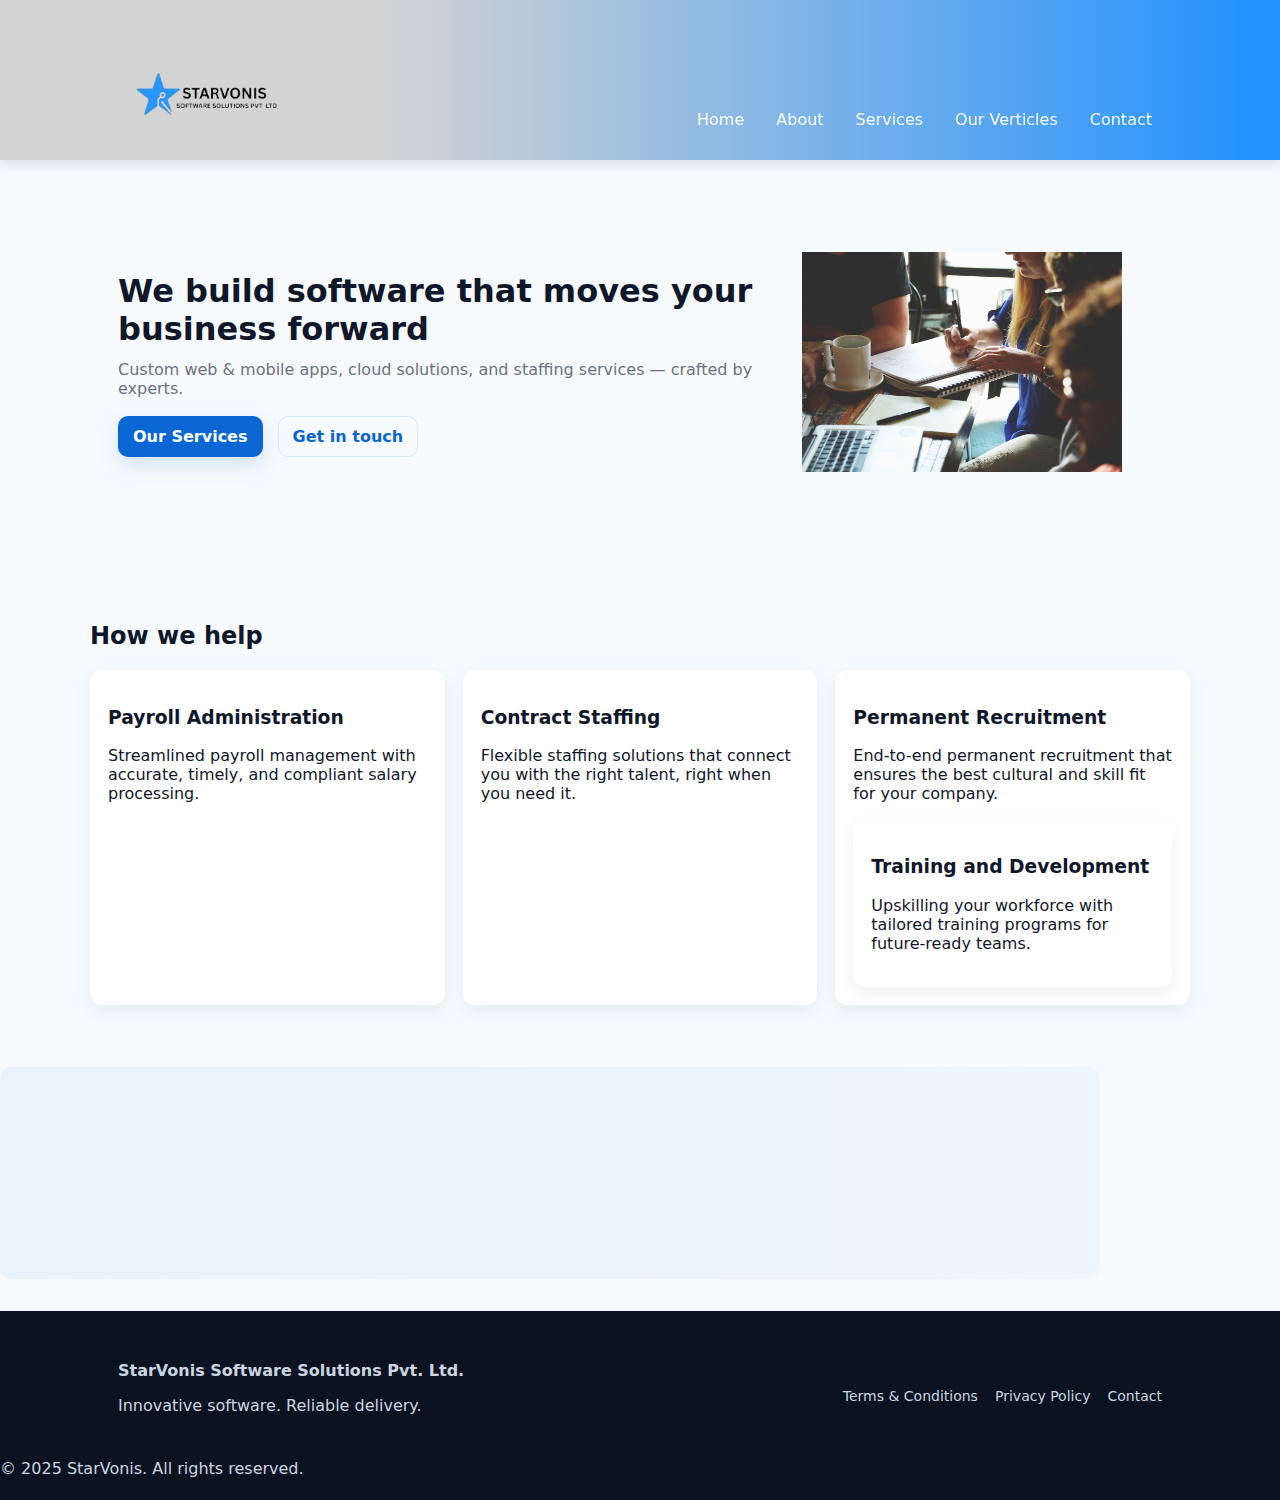
<file: index.html>
<!doctype html>
<html lang="en">
<head>
  <meta charset="utf-8" />
  <meta name="viewport" content="width=device-width,initial-scale=1" />
  <title>StarVonis Software Solutions</title>

  <link rel="stylesheet" href="style.css">
  <link rel="icon" type="image/x-icon" href="/images/log1.ico">
  <link rel="icon" type="image/png" sizes="32x32" href="images/log1.png">
<link rel="icon" type="image/x-icon" href="images/log1.ico">
</head>
<body>
  <header class="site-header">
    <div class="container header-inner">

      <a class="brand" href="index.html">
  <img src="images/log2_imresizer-removebg-preview.png" alt="StarVonis Logo" width="180" height="180" class="logo">
  
</a>

      <button id="navToggle" class="nav-toggle" aria-label="Toggle navigation">☰</button>
      <nav id="mainNav" class="nav">
        <a href="index.html">Home</a>
        <a href="about.html">About</a>
        <a href="services.html">Services</a>
         <a href="Our Verticles.html">Our Verticles</a>
        <a href="contact.html">Contact</a>
      </nav>
    </div>
  </header>

  <main>
    <section class="hero">
      <div class="container hero-grid">
        <div class="hero-content" data-animate>
          <h1>We build software that moves your business forward</h1>
          <p>Custom web & mobile apps, cloud solutions, and staffing services — crafted by experts.</p>
          <div class="hero-cta">
            <a class="btn primary" href="services.html">Our Services</a>
            <a class="btn outline" href="#contact" id="scrollContact">Get in touch</a>
          </div>
        </div>
        <div class="hero-illustration" data-animate>
<img src="images/startup-594090_1280.jpg" alt="StarVonis Logo" width="320" height="220" class="logo">

          
        </div>
      </div>
    </section>

    <section class="features container">
      <h2>How we help</h2>
      <div class="cards">
        <article class="card" data-animate>
          <h3>Payroll Administration </h3>
          <p>Streamlined payroll management with accurate, timely, and compliant salary processing.</p>
        </article>
        <article class="card" data-animate>
          <h3>Contract Staffing </h3>
          <p>Flexible staffing solutions that connect you with the right talent, right when you need it.</p>
        </article>
        <article class="card" data-animate>
          <h3>Permanent Recruitment </h3>
          <p>End-to-end permanent recruitment that ensures the best cultural and skill fit for your company.</p>
        <article class="card" data-animate>
          <h3>Training and Development</h3>
          <p>Upskilling your workforce with tailored training programs for future-ready teams.</p>
        </article>
      </div>
    </section>

    <section class="cta container" id="contact">
      <div class="cta-inner" data-animate>
        <h2>Ready to start a project?</h2>
        <p>Tell us a little about your needs and we'll get back to you within 24 hours.</p>
        <a class="btn primary" href="contact.html">Contact Us</a>
      </div>
    </section>
  </main>

  <footer class="site-footer">
    <div class="container footer-grid">
      <div>
        <strong>StarVonis Software Solutions Pvt. Ltd.</strong>
        <p>Innovative software. Reliable delivery.</p>
      </div>
      <div class="footer-links">
        <a href="terms.html">Terms &amp; Conditions</a>
        <a href="privacy.html">Privacy Policy</a>
        <a href="contact.html">Contact</a>
      </div>
    </div>
    <div class="copyright">© 2025 StarVonis. All rights reserved.</div>
  </footer>

  <div id="toast" class="toast" aria-live="polite"></div>

  <script src="app.js"></script>
</body>
</html>
</file>
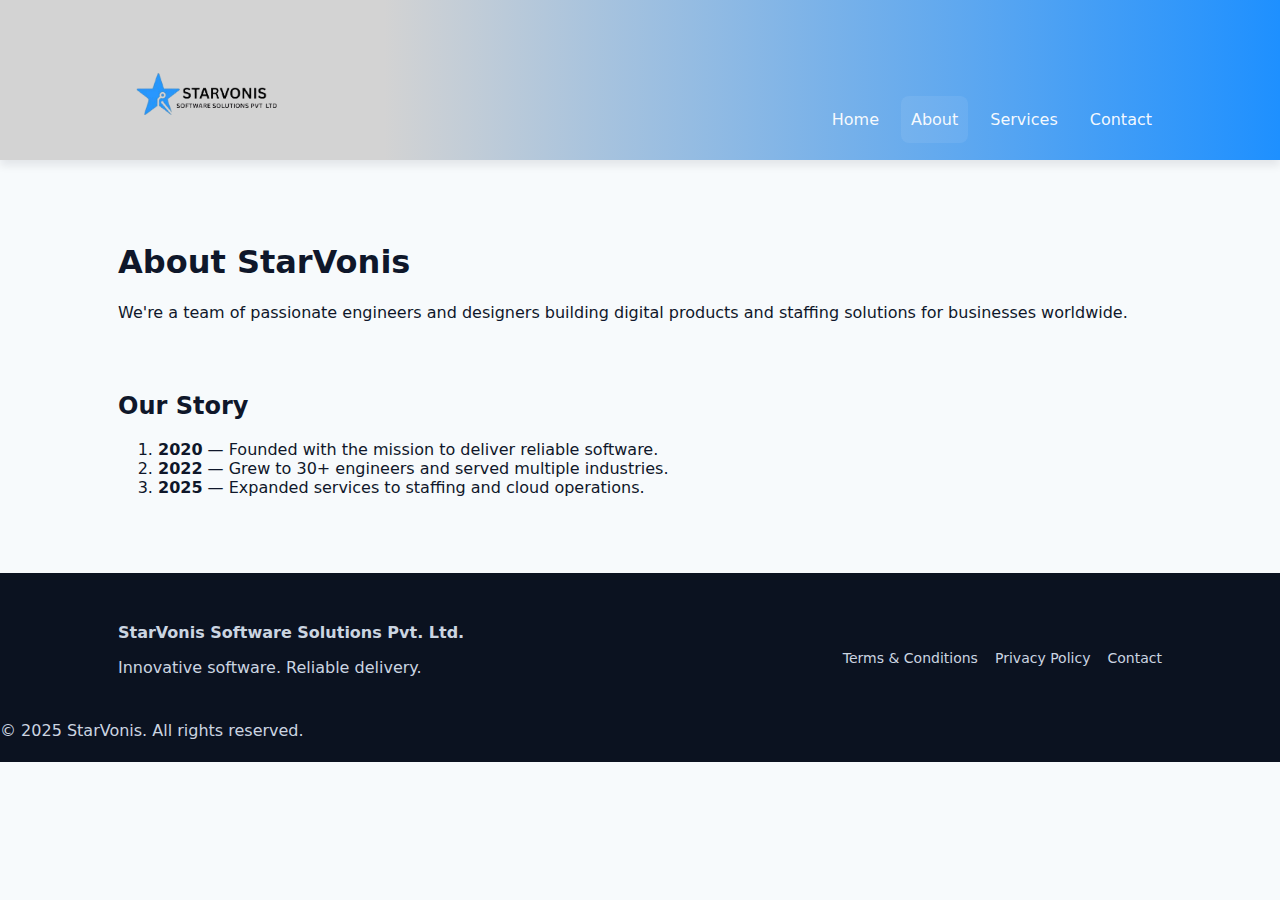
<file: about.html>
<!doctype html>
<html lang="en">
<head>
  <meta charset="utf-8" />
  <meta name="viewport" content="width=device-width,initial-scale=1" />
  <title>StarVonis Software Solutions</title>

  <link rel="stylesheet" href="style.css">
  <link rel="icon" type="image/x-icon" href="/images/log1.ico">
  <link rel="icon" type="image/png" sizes="32x32" href="images/log1.png">
<link rel="icon" type="image/x-icon" href="images/log1.ico">
</head>
<body>
  <header class="site-header">
    <div class="container header-inner">

      <a class="brand" href="index.html">
  <img src="images/log2_imresizer-removebg-preview.png" alt="StarVonis Logo" width="180" height="180" class="logo">
  
  
</a>
      <button id="navToggle" class="nav-toggle" aria-label="Toggle navigation">☰</button>
      <nav id="mainNav" class="nav">
        <a href="index.html">Home</a>
        <a href="about.html" class="active">About</a>
        <a href="services.html">Services</a>
        <a href="contact.html">Contact</a>
      </nav>
    </div>
  </header>

  <main class="container">
    <section class="page-intro" data-animate>
      <h1>About StarVonis</h1>
      <p>We're a team of passionate engineers and designers building digital products and staffing solutions for businesses worldwide.</p>
    </section>

    <section class="timeline" data-animate>
      <h2>Our Story</h2>
      <ol>
        <li><strong>2020</strong> — Founded with the mission to deliver reliable software.</li>
        <li><strong>2022</strong> — Grew to 30+ engineers and served multiple industries.</li>
        <li><strong>2025</strong> — Expanded services to staffing and cloud operations.</li>
      </ol>
    </section>
  </main>

  <footer class="site-footer">
    <div class="container footer-grid">
      <div>
        <strong>StarVonis Software Solutions Pvt. Ltd.</strong>
        <p>Innovative software. Reliable delivery.</p>
      </div>
      <div class="footer-links">
        <a href="terms.html">Terms &amp; Conditions</a>
        <a href="privacy.html">Privacy Policy</a>
        <a href="contact.html">Contact</a>
      </div>
    </div>
    <div class="copyright">© 2025 StarVonis. All rights reserved.</div>
  </footer>

  <script src="app.js"></script>
</body>
</html>
</file>
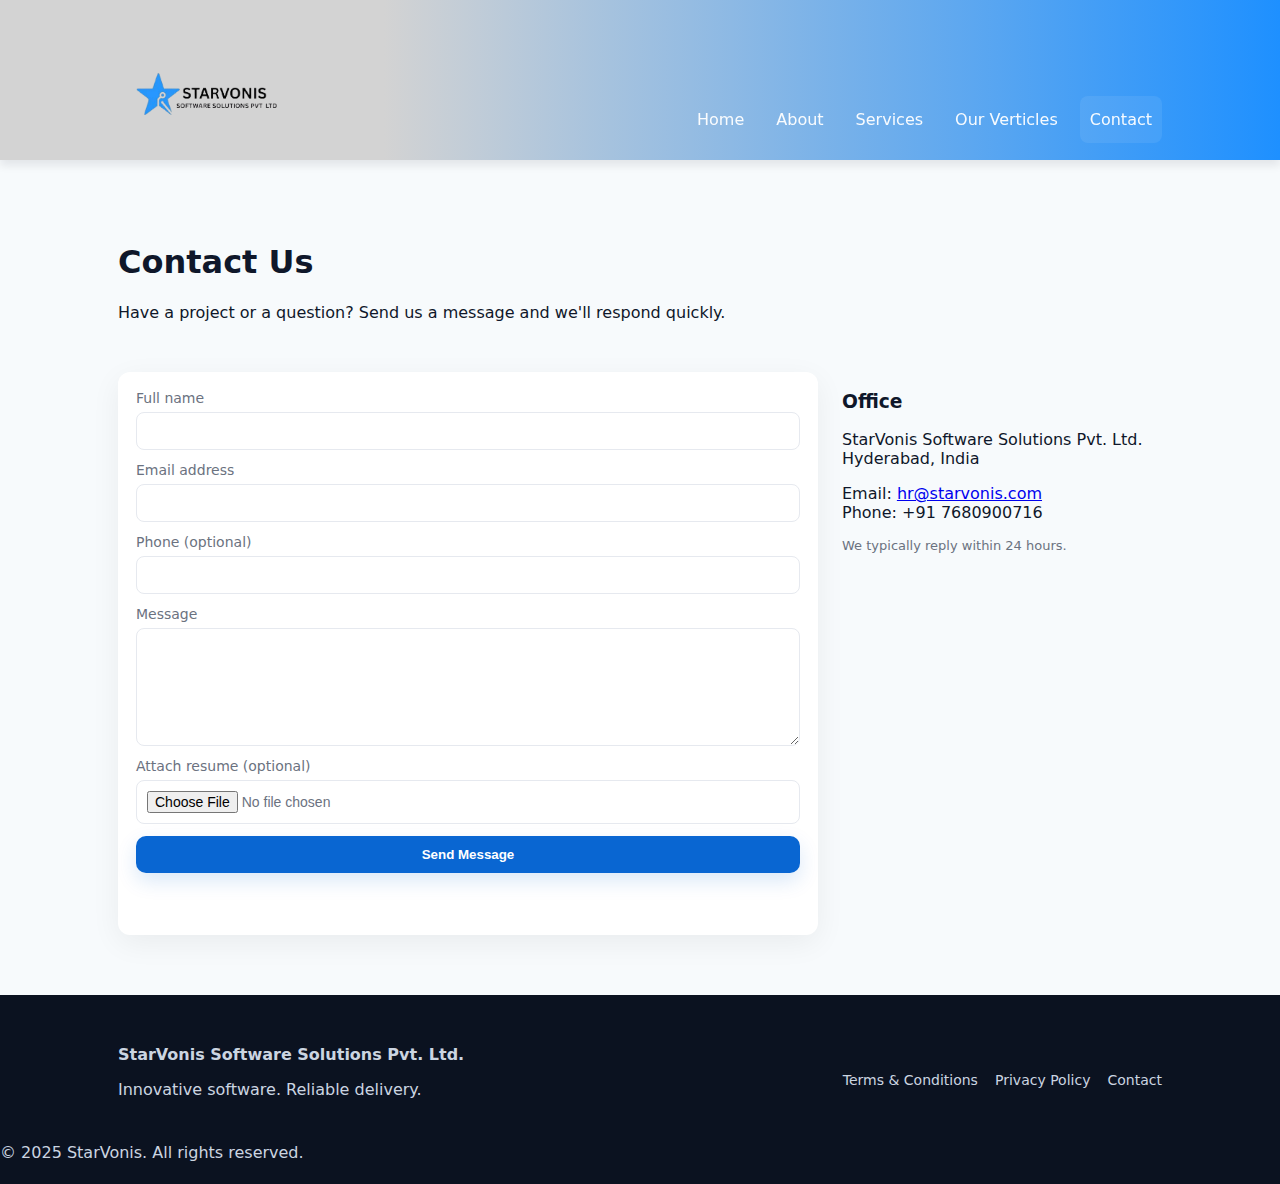
<file: contact.html>
<!doctype html>
<html lang="en">
<head>
  <meta charset="utf-8" />
  <meta name="viewport" content="width=device-width,initial-scale=1" />
  <title>StarVonis Software Solutions</title>

  <link rel="stylesheet" href="style.css">
  <link rel="icon" type="image/x-icon" href="/images/log1.ico">
  <link rel="icon" type="image/png" sizes="32x32" href="images/log1.png">
<link rel="icon" type="image/x-icon" href="images/log1.ico">
</head>
<body>
  <header class="site-header">
    <div class="container header-inner">

      <a class="brand" href="index.html">
  <img src="images/log2_imresizer-removebg-preview.png" alt="StarVonis Logo" width="180" height="180" class="logo">
  
  
</a>
      <button id="navToggle" class="nav-toggle" aria-label="Toggle navigation">☰</button>
      <nav id="mainNav" class="nav">
        <a href="index.html">Home</a>
        <a href="about.html">About</a>
        <a href="services.html">Services</a>
         <a href="Our Verticles.html">Our Verticles</a>
        <a href="contact.html" class="active">Contact</a>
      </nav>
    </div>
  </header>

  <main class="container">
    <section class="page-intro" data-animate>
      <h1>Contact Us</h1>
      <p>Have a project or a question? Send us a message and we'll respond quickly.</p>
    </section>

    <section class="contact-grid" data-animate>
      <form id="contactForm" class="contact-form" novalidate>
        <label>Full name<input name="name" type="text" required></label>
        <label>Email address<input name="email" type="email" required></label>
        <label>Phone (optional)<input name="phone" type="tel"></label>
        <label>Message<textarea name="message" rows="6" required></textarea></label>
        <label>Attach resume (optional)<input name="resume" type="file" accept=".pdf,.doc,.docx"></label>
        <button class="btn primary" type="submit">Send Message</button>
        <div id="formMsg" class="form-msg" aria-live="polite"></div>
      </form>

      <div class="contact-info">
        <h3>Office</h3>
        <p>StarVonis Software Solutions Pvt. Ltd.<br>Hyderabad, India</p>
        <p>Email: <a href="mailto:hr@starvonis.com">hr@starvonis.com</a><br>Phone: +91 7680900716</p>
        <div class="small">We typically reply within 24 hours.</div>
      </div>
    </section>
  </main>

  <footer class="site-footer">
    <div class="container footer-grid">
      <div>
        <strong>StarVonis Software Solutions Pvt. Ltd.</strong>
        <p>Innovative software. Reliable delivery.</p>
      </div>
      <div class="footer-links">
        <a href="terms.html">Terms &amp; Conditions</a>
        <a href="privacy.html">Privacy Policy</a>
        <a href="contact.html">Contact</a>
      </div>
    </div>
    <div class="copyright">© 2025 StarVonis. All rights reserved.</div>
  </footer>

  <script src="app.js"></script>
</body>
</html>
</file>
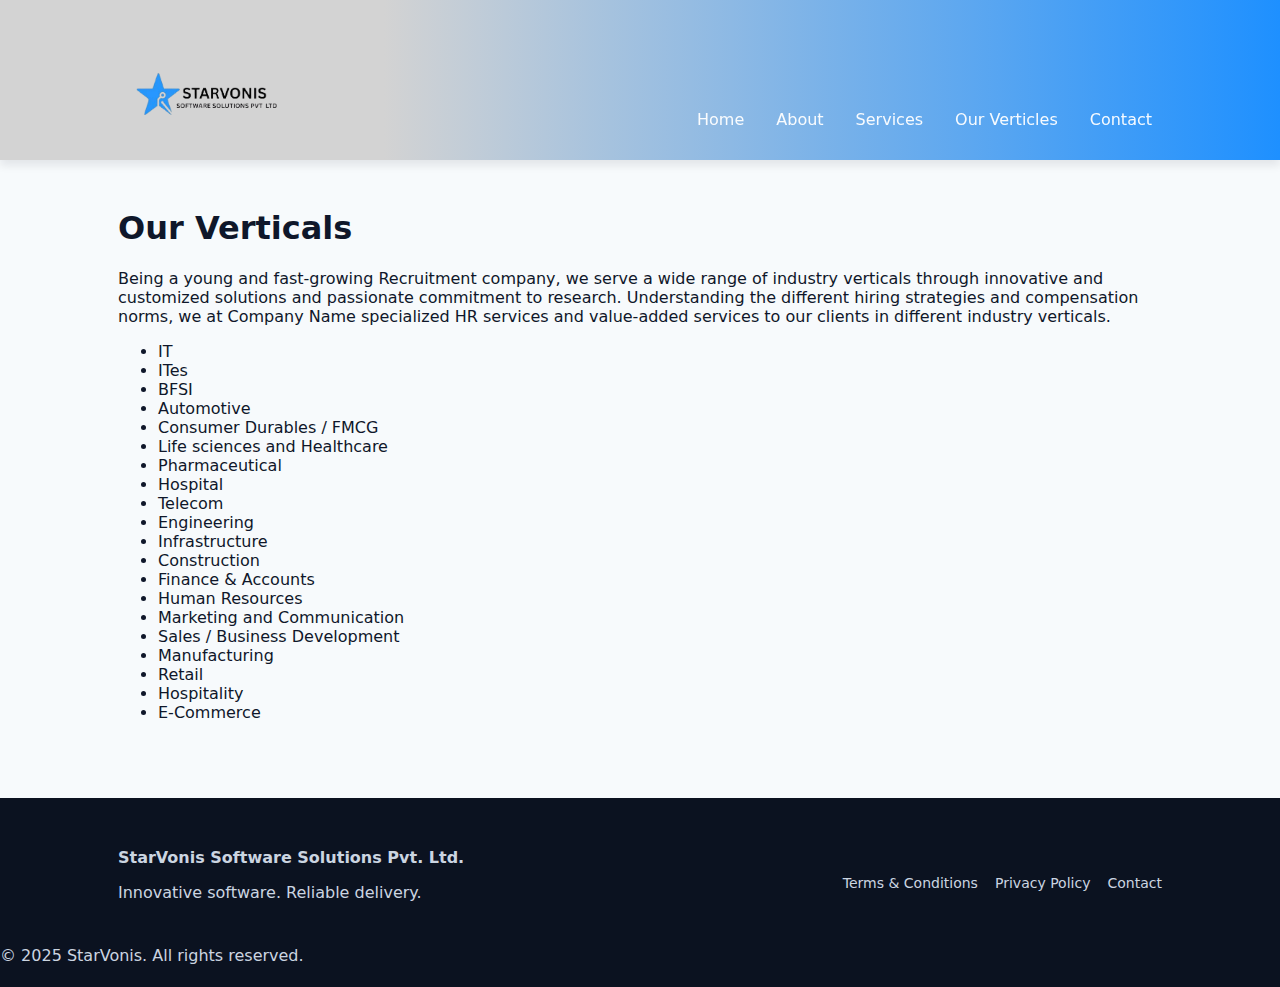
<file: Our Verticles.html>
<!doctype html>
<html lang="en">
<head>
  <meta charset="utf-8" />
  <meta name="viewport" content="width=device-width,initial-scale=1" />
  <title>StarVonis Software Solutions</title>

  <link rel="stylesheet" href="style.css">
  <link rel="icon" type="image/x-icon" href="/images/log1.ico">
  <link rel="icon" type="image/png" sizes="32x32" href="images/log1.png">
<link rel="icon" type="image/x-icon" href="images/log1.ico">
</head>
<body>
  <header class="site-header">
    <div class="container header-inner">

      <a class="brand" href="index.html">
  <img src="images/log2_imresizer-removebg-preview.png" alt="StarVonis Logo" width="180" height="180" class="logo">
  
  
</a>
      <button id="navToggle" class="nav-toggle" aria-label="Toggle navigation">☰</button>
      <nav id="mainNav" class="nav">
        <a href="index.html">Home</a>
        <a href="about.html">About</a>
        <a href="services.html">Services</a>
        <a href="Our Verticles.html">Our Verticles</a>
        <a href="contact.html">Contact</a>
      </nav>
    </div>
  </header>

  <main class="container">
    <h1>Our Verticals</h1>
    <p>Being a young and fast-growing Recruitment company, we serve a wide range of industry verticals through innovative and customized solutions and passionate commitment to research. Understanding the different hiring strategies and compensation norms, we at Company Name specialized HR services and value-added services to our clients in different industry verticals.
<ul>
<li>IT</li>
<li>ITes</li>
  <li>BFSI</li>
  <li>Automotive</li>
  <li>Consumer Durables / FMCG</li>
  <li>Life sciences and Healthcare</li>
  <li>Pharmaceutical</li>
  <li>Hospital</li>
  <li>Telecom</li>
  <li>Engineering</li>
  <li>Infrastructure</li>
  <li>Construction</li>
  <li>Finance & Accounts</li>
  <li>Human Resources</li>
  <li>Marketing and Communication</li>
  <li>Sales / Business Development</li>
  <li>Manufacturing</li>
  <li>Retail</li>
  <li>Hospitality</li>
  <li>E-Commerce</li>
  
</ul>
</p>
  </main>

  <footer class="site-footer">
    <div class="container footer-grid">
      <div>
        <strong>StarVonis Software Solutions Pvt. Ltd.</strong>
        <p>Innovative software. Reliable delivery.</p>
      </div>
      <div class="footer-links">
        <a href="terms.html">Terms &amp; Conditions</a>
        <a href="privacy.html">Privacy Policy</a>
        <a href="contact.html">Contact</a>
      </div>
    </div>
    <div class="copyright">© 2025 StarVonis. All rights reserved.</div>
  </footer>

  <script src="app.js"></script>
</body>
</html>
</file>
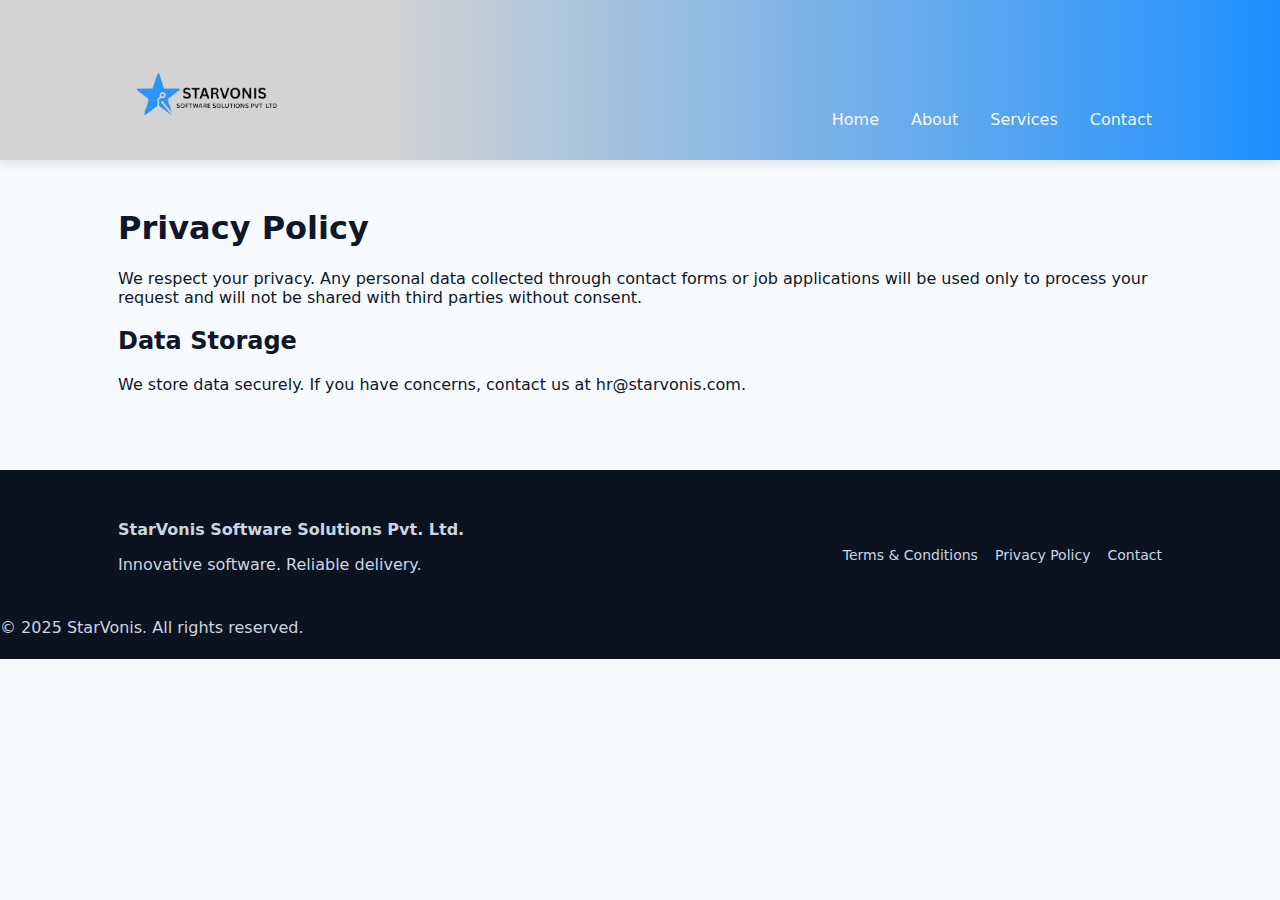
<file: privacy.html>
<!doctype html>
<html lang="en">
<head>
  <meta charset="utf-8" />
  <meta name="viewport" content="width=device-width,initial-scale=1" />
  <title>StarVonis Software Solutions</title>

  <link rel="stylesheet" href="style.css">
  <link rel="icon" type="image/x-icon" href="/images/log1.ico">
  <link rel="icon" type="image/png" sizes="32x32" href="images/log1.png">
<link rel="icon" type="image/x-icon" href="images/log1.ico">
</head>
<body>
  <header class="site-header">
    <div class="container header-inner">

      <a class="brand" href="index.html">
  <img src="images/log2_imresizer-removebg-preview.png" alt="StarVonis Logo" width="180" height="180" class="logo">
  
  
</a>
      <button id="navToggle" class="nav-toggle" aria-label="Toggle navigation">☰</button>
      <nav id="mainNav" class="nav">
        <a href="index.html">Home</a>
        <a href="about.html">About</a>
        <a href="services.html">Services</a>
        <a href="contact.html">Contact</a>
      </nav>
    </div>
  </header>

  <main class="container">
    <h1>Privacy Policy</h1>
    <p>We respect your privacy. Any personal data collected through contact forms or job applications will be used only to process your request and will not be shared with third parties without consent.</p>
    <h2>Data Storage</h2>
    <p>We store data securely. If you have concerns, contact us at hr@starvonis.com.</p>
  </main>

  <footer class="site-footer">
    <div class="container footer-grid">
      <div>
        <strong>StarVonis Software Solutions Pvt. Ltd.</strong>
        <p>Innovative software. Reliable delivery.</p>
      </div>
      <div class="footer-links">
        <a href="terms.html">Terms &amp; Conditions</a>
        <a href="privacy.html">Privacy Policy</a>
        <a href="contact.html">Contact</a>
      </div>
    </div>
    <div class="copyright">© 2025 StarVonis. All rights reserved.</div>
  </footer>

  <script src="app.js"></script>
</body>
</html>
</file>
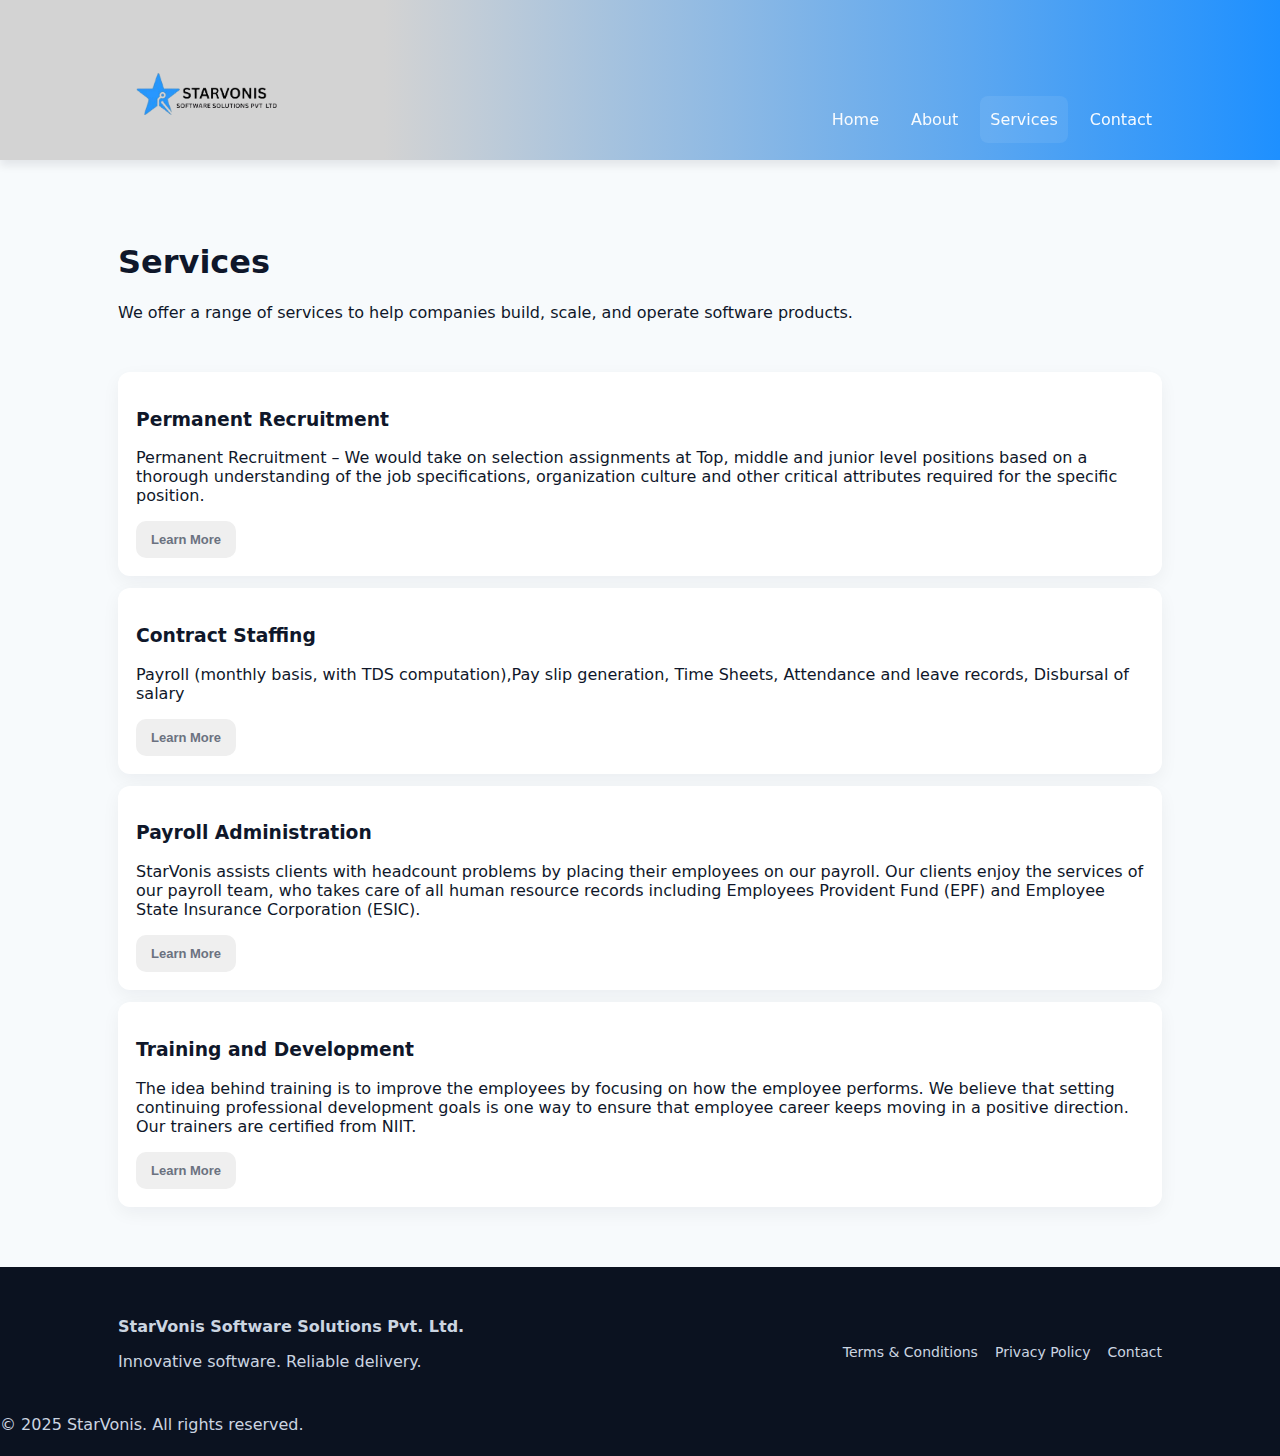
<file: services.html>
<!doctype html>
<html lang="en">
<head>
  <meta charset="utf-8" />
  <meta name="viewport" content="width=device-width,initial-scale=1" />
  <title>StarVonis Software Solutions</title>

  <link rel="stylesheet" href="style.css">
  <link rel="icon" type="image/x-icon" href="/images/log1.ico">
  <link rel="icon" type="image/png" sizes="32x32" href="images/log1.png">
<link rel="icon" type="image/x-icon" href="images/log1.ico">
</head>
<body>
  <header class="site-header">
    <div class="container header-inner">

      <a class="brand" href="index.html">
  <img src="images/log2_imresizer-removebg-preview.png" alt="StarVonis Logo" width="180" height="180" class="logo">
  
</a>
      <button id="navToggle" class="nav-toggle" aria-label="Toggle navigation">☰</button>
      <nav id="mainNav" class="nav">
        <a href="index.html">Home</a>
        <a href="about.html">About</a>
        <a href="services.html" class="active">Services</a>
        <a href="contact.html">Contact</a>
      </nav>
    </div>
  </header>

  <main class="container">
    <section class="page-intro" data-animate>
      <h1>Services</h1>
      <p>We offer a range of services to help companies build, scale, and operate software products.</p>
    </section>

    <section class="service-list" data-animate>
      <div class="service-card" tabindex="0">
        <h3>Permanent Recruitment</h3>
        <p>Permanent Recruitment – We would take on selection assignments at Top, middle and junior level positions based on a thorough understanding of the job specifications, organization culture and other critical attributes required for the specific position.

</p>
        <button class="btn small open-modal" data-title="Web & Mobile Development" data-text="We would take on selection assignments at Top, middle and junior level positions based on a thorough understanding of the job specifications, organization culture and other critical attributes required for the specific position.

These assignments would be handled by our Sourcing team with excellent network and experience to look for the right candidate for any given role. Our Sourcing team would specifically head hunt profiles and submit the same to the Organization after preliminary interviews. We also provide referral checks with detailed comments on the candidates’ profiles and maintain contact with the candidate/s till such time that they join time.

Our Process would involve resume aggregation from our databank, job portals, references, networking, head hunting and validation by way of preliminary interviews and reference checks prior to the presentation of final candidates to the client. We would maintain contact with the candidate/s till such time that they join duty.">Learn More</button>
      </div>

      <div class="service-card" tabindex="0">
        <h3>Contract Staffing </h3>
        <p>Payroll (monthly basis, with TDS computation),Pay slip generation, Time Sheets, Attendance and leave records,	Disbursal of salary</p>
        <button class="btn small open-modal" data-title="Cloud & DevOps" data-text="Becomes an efficient resource partner offering staffing solutions – facilitating organizations to acquire flexible and permanent force in order to enhance productivity, quality and helping the company to reduce employment related risk.

This process is initiated after the client’s requirement is fully-gauged, across markets. A thorough market analysis leads to the compilation of a target-company listing which further bifurcates into listings of perfect-fit and potential candidates. Post short-listing of ideal candidate’s orientation, Executive briefings and mentor management processes are set rolling. The hand-holding process continues right up to the point where the candidate joins the client firm/organization.

•	Payroll (monthly basis, with TDS computation)
•	Pay slip generation
•	Time Sheets
•	Attendance and leave records
•	Disbursal of salary
">Learn More</button>
      </div>

      <div class="service-card" tabindex="0">
        <h3>Payroll Administration </h3>
        <p>StarVonis assists clients with headcount problems by placing their employees on our payroll. Our clients enjoy the services of our payroll team, who takes care of all human resource records including Employees Provident Fund (EPF) and Employee State Insurance Corporation (ESIC).</p>
        <button class="btn small open-modal" data-title="Staffing Solutions" data-text="Company Name assists clients with headcount problems by placing their employees on our payroll. Our clients enjoy the services of our payroll team, who takes care of all human resource records including Employees Provident Fund (EPF) and Employee State Insurance Corporation (ESIC).

It’s not only a responsibility but a legal liability. To deal with the hassle of numerous transactions, complicated regulations, its only fair to take expert help.

Whether you’re a one-person company or a several hundred-person company, time is an issue. Payroll Management guarantees you will save time by reducing the hours spent producing payroll information and preparing payroll registers, quarterly, and year to date payroll reports. We’ll save you time by providing prompt preparation of your work at year end and by eliminating time spent balancing and cross checking for errors.

Our Payroll Management can help you avoid penalties for miscalculations by doing this work for you.">Learn More</button>

        
      </div>
  <div class="service-card" tabindex="0">
        <h3>Training and Development  </h3>
        <p>The idea behind training is to improve the employees by focusing on how the employee performs. We believe that setting continuing professional development goals is one way to ensure that employee career keeps moving in a positive direction. Our trainers are certified from NIIT.</p>
        <button class="btn small open-modal" data-title="Staffing Solutions" data-text="The idea behind training is to improve the employees by focusing on how the employee performs. We believe that setting continuing professional development goals is one way to ensure that employee career keeps moving in a positive direction. Our trainers are certified from NIIT.

•	Soft Skills
•	Communication Skills
•	Personality Grooming
•	Customer Service
•	Sales Skills
•	New hire training sessions
•	Voice and Accent
•	English Language Training
">Learn More</button>

        
      </div>
    </section>
  </main>

  <div id="modal" class="modal" aria-hidden="true">
    <div class="modal-content">
      <button id="modalClose" class="modal-close" aria-label="Close">✕</button>
      <h3 id="modalTitle"></h3>
      <p id="modalText"></p>
    </div>
  </div>

  <footer class="site-footer">
    <div class="container footer-grid">
      <div>
        <strong>StarVonis Software Solutions Pvt. Ltd.</strong>
        <p>Innovative software. Reliable delivery.</p>
      </div>
      <div class="footer-links">
        <a href="terms.html">Terms &amp; Conditions</a>
        <a href="privacy.html">Privacy Policy</a>
        <a href="contact.html">Contact</a>
      </div>
    </div>
    <div class="copyright">© 2025 StarVonis. All rights reserved.</div>
  </footer>

  <script src="app.js"></script>
</body>
</html>
</file>
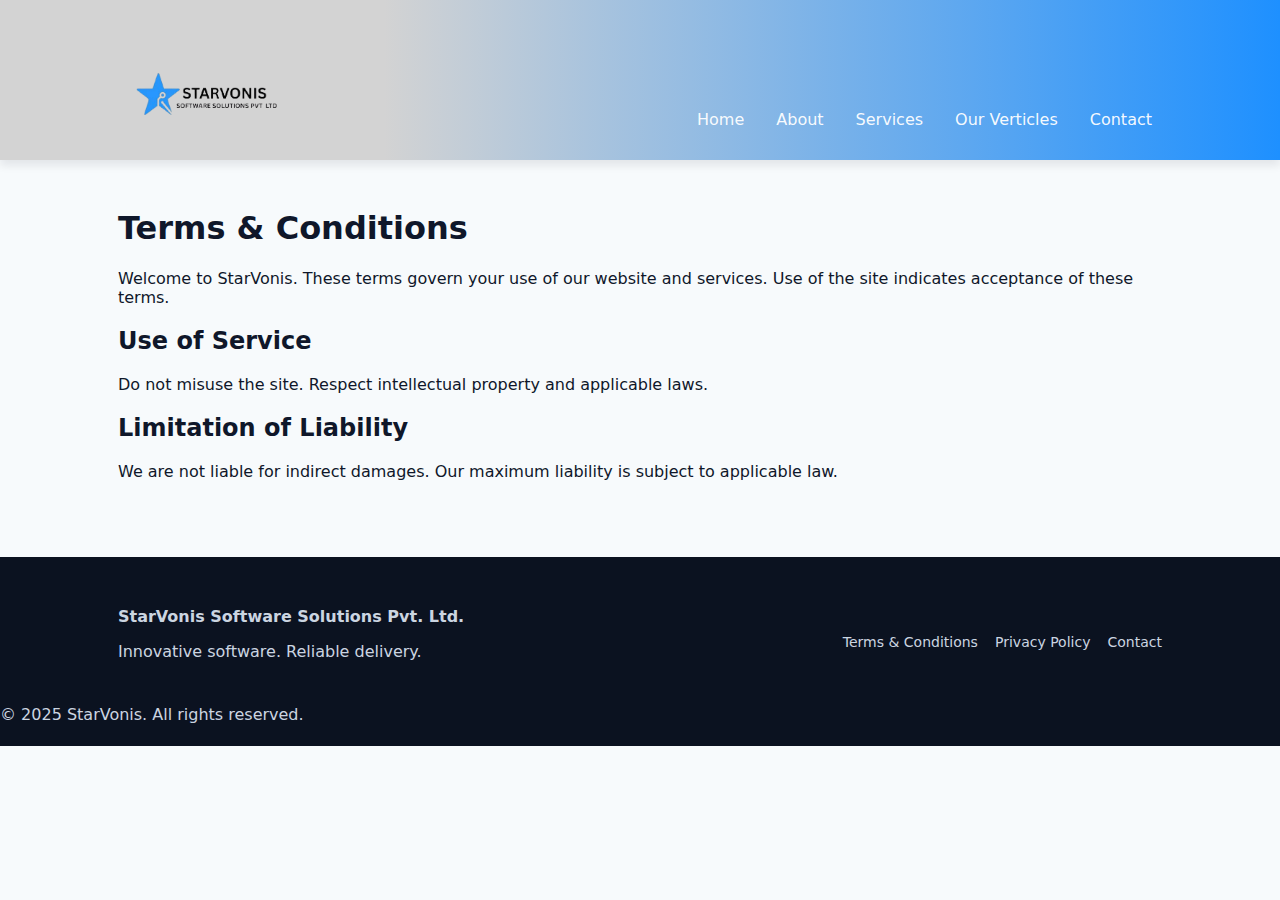
<file: terms.html>
<!doctype html>
<html lang="en">
<head>
  <meta charset="utf-8" />
  <meta name="viewport" content="width=device-width,initial-scale=1" />
  <title>StarVonis Software Solutions</title>

  <link rel="stylesheet" href="style.css">
  <link rel="icon" type="image/x-icon" href="/images/log1.ico">
  <link rel="icon" type="image/png" sizes="32x32" href="images/log1.png">
<link rel="icon" type="image/x-icon" href="images/log1.ico">
</head>
<body>
  <header class="site-header">
    <div class="container header-inner">

      <a class="brand" href="index.html">
  <img src="images/log2_imresizer-removebg-preview.png" alt="StarVonis Logo" width="180" height="180" class="logo">
  
  
</a>
      <button id="navToggle" class="nav-toggle" aria-label="Toggle navigation">☰</button>
      <nav id="mainNav" class="nav">
        <a href="index.html">Home</a>
        <a href="about.html">About</a>
        <a href="services.html">Services</a>
        <a href="Our Verticles.html">Our Verticles</a>
        <a href="contact.html">Contact</a>
      </nav>
    </div>
  </header>

  <main class="container">
    <h1>Terms & Conditions</h1>
    <p>Welcome to StarVonis. These terms govern your use of our website and services. Use of the site indicates acceptance of these terms.</p>
    <h2>Use of Service</h2>
    <p>Do not misuse the site. Respect intellectual property and applicable laws.</p>
    <h2>Limitation of Liability</h2>
    <p>We are not liable for indirect damages. Our maximum liability is subject to applicable law.</p>
  </main>

  <footer class="site-footer">
    <div class="container footer-grid">
      <div>
        <strong>StarVonis Software Solutions Pvt. Ltd.</strong>
        <p>Innovative software. Reliable delivery.</p>
      </div>
      <div class="footer-links">
        <a href="terms.html">Terms &amp; Conditions</a>
        <a href="privacy.html">Privacy Policy</a>
        <a href="contact.html">Contact</a>
      </div>
    </div>
    <div class="copyright">© 2025 StarVonis. All rights reserved.</div>
  </footer>

  <script src="app.js"></script>
</body>
</html>
</file>
<file: style.css>
:root{
  --bg:#f7fafc;
  --accent:#0966d2;
  --muted:#6b7280;
  --card:#ffffff;
  --glass: rgba(255,255,255,0.7);
}
*{box-sizing:border-box}
body{font-family:Inter, ui-sans-serif, system-ui, -apple-system, "Segoe UI", Roboto, "Helvetica Neue", Arial; margin:0; background:var(--bg); color:#0f172a; -webkit-font-smoothing:antialiased; -moz-osx-font-smoothing:grayscale;}
.container{max-width:1100px; margin:0 auto; padding:28px;}
.site-header{background:linear-gradient(to right, #D3D3D3 30%, #1e90ff ); color:#fff; position:sticky; top:0; z-index:40; box-shadow:0 6px 8px rgba(2,6,23,0.08);
height: 160px; /* Make sure the header has a defined height */

.site-logo {
  height: 100%;
  width: auto; /* Ensures the aspect ratio is maintained */
}}
.header-inner{display:flex; align-items:center; justify-content:space-between; gap:12px;}
.brand{font-weight:700; font-size:10px; color:white; text-decoration:none;}
.brand span{display:block; font-weight:400; font-size:12px; opacity:0.9;}
.nav{display:flex; gap:12px;}
.nav a{color:rgba(255,255,255,0.95); text-decoration:none; padding:14px 10px; border-radius:8px;}
.nav a:hover, .nav a.active{background:rgba(255,255,255,0.08);}
.nav-toggle{display:none; background:transparent; border:none; color:white; font-size:20px;}
.hero{padding:64px 0; background:linear-gradient(180deg, rgba(255,255,255,0.02), transparent);}
.hero-grid{display:grid; grid-template-columns:1fr 360px; gap:32px; align-items:center;}
.hero h1{font-size:32px; margin:0 0 12px;}
.hero p{color:var(--muted); margin:0 0 18px;}
.hero-cta .btn{margin-right:10px}
.features{padding:34px 0;}
.cards{display:grid; grid-template-columns:repeat(3,1fr); gap:18px; margin-top:18px;}
.card{background:var(--card); padding:18px; border-radius:12px; box-shadow:0 6px 18px rgba(8,15,30,0.06)}
.cta{background:linear-gradient(90deg, rgba(9,102,210,0.06), rgba(30,144,255,0.04)); padding:34px; margin:28px 0; border-radius:12px;}
.site-footer{background:#0b1220; color:#cbd5e1; margin-top:32px; padding:22px 0;}
.footer-grid{display:flex; justify-content:space-between; gap:20px; align-items:center; flex-wrap:wrap;}
.footer-links a{color:#cbd5e1; margin-left:12px; text-decoration:none; font-size:14px}
.btn{display:inline-block; padding:10px 14px; border-radius:10px; text-decoration:none; cursor:pointer; border:1px solid transparent; font-weight:600;}
.btn.primary{background:var(--accent); color:white; box-shadow:0 8px 20px rgba(9,102,210,0.15);}
.btn.outline{background:transparent; color:var(--accent); border-color:rgba(9,102,210,0.12)}
.contact-grid{display:grid; grid-template-columns:1fr 320px; gap:24px; align-items:start;}
.contact-form{background:var(--card); padding:18px; border-radius:12px; box-shadow:0 8px 30px rgba(2,6,23,0.06); display:flex; flex-direction:column; gap:12px;}
.contact-form label{display:flex; flex-direction:column; font-size:14px; color:var(--muted);}
.contact-form input, .contact-form textarea{margin-top:6px; padding:10px; border-radius:8px; border:1px solid #e6e9ef; font-size:14px;}
.form-msg{min-height:26px; margin-top:6px; color:var(--muted)}
.modal{position:fixed; inset:0; display:none; align-items:center; justify-content:center; background:rgba(4,8,15,0.5);}
.modal.show{display:flex;}
.modal-content{background:var(--card); padding:20px; border-radius:12px; width:min(720px, 92%); max-width:720px; position:relative;}
.modal-close{position:absolute; right:12px; top:12px; background:transparent; border:none; font-size:20px; cursor:pointer;}
.toast{position:fixed; right:20px; bottom:20px; background:#0b1220; color:white; padding:12px 18px; border-radius:10px; display:none;}
.toast.show{display:block; animation:toastIn 0.3s ease;}
.small{font-size:13px; color:var(--muted);}
.page-intro{padding:34px 0;}
.service-list{display:grid; gap:12px;}
.service-card{background:var(--card); padding:18px; border-radius:12px; box-shadow:0 6px 18px rgba(8,15,30,0.05)}
@media (max-width:900px){
  .hero-grid{grid-template-columns:1fr; text-align:center;}
  .cards{grid-template-columns:1fr; }
  .contact-grid{grid-template-columns:1fr;}
  .nav-toggle{display:block;}
  .nav{position:absolute; right:18px; top:64px; background:rgba(3,7,18,0.95); padding:12px; border-radius:10px; display:none; flex-direction:column;}
  .nav.show{display:flex;}
  .nav a{color:white; padding:8px 10px;}
}
[data-animate]{opacity:0; transform:translateY(12px); transition:all 560ms cubic-bezier(.2,.9,.3,1);}
[data-animate].in{opacity:1; transform:none;}
:focus{outline:3px solid rgba(9,102,210,0.18); outline-offset:2px}
</file>
